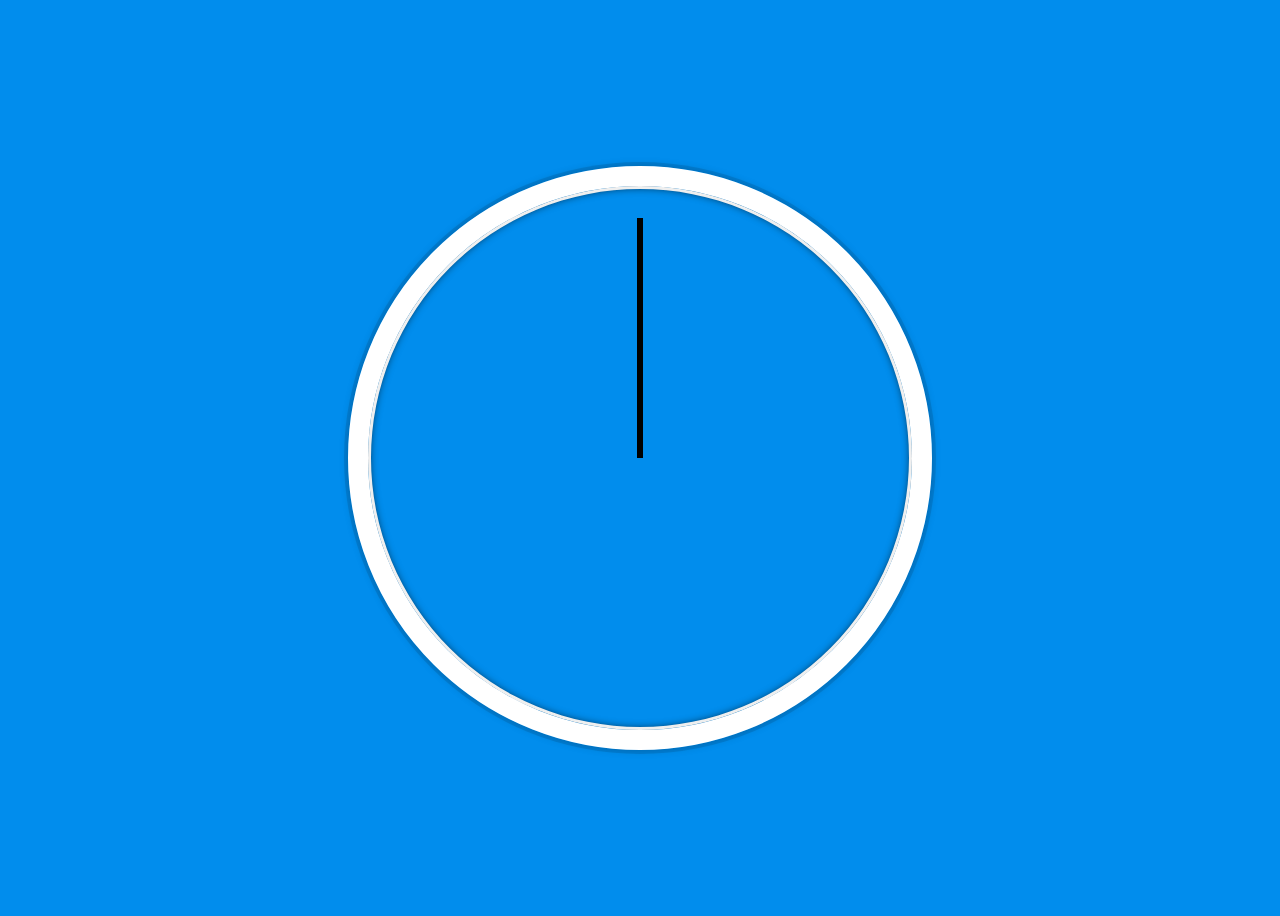
<file: CSS+JS_Clock/index.html>
<!DOCTYPE html>
<html lang="en">
  <head>
    <meta charset="UTF-8" />
    <meta http-equiv="X-UA-Compatible" content="IE=edge" />
    <meta name="viewport" content="width=device-width, initial-scale=1.0" />
    <title>Css + Js Clock</title>

    <style>
      html {
        background: #018ded;
        text-align: center;
      }
      body {
        display: flex;
        flex: 1;
        min-height: 100vh;
        align-items: center;
      }
      .clock {
        width: 30rem;
        height: 30rem;
        border: 20px solid white;
        border-radius: 50%;
        margin: 50px auto;
        position: relative;
        padding: 2rem;
        box-shadow: 0 0 0px 4px rgba(0, 0, 0, 0.1), inset 0 0 0 3px #efefef,
          inset 0 0 10px black, 0 0 10px rgba(0, 0, 0, 0.2);
      }
      .clock-face {
        position: relative;
        width: 100%;
        height: 100%;
        transform: translateY(-3px);
      }
      .hand {
        width: 50%;
        height: 6px;
        background: black;
        position: absolute;
        top: 50%;
        transform: rotate(90deg);
        transform-origin: 100%;
        transition: all 0.05s;
        transition-timing-function: cubic-bezier(0.1, 2.7, 0.58, 1);
      }
    </style>
  </head>
  <body>
    <div class="clock">
      <div class="clock-face">
        <div class="hand hour-hand"></div>
        <div class="hand min-hand"></div>
        <div class="hand second-hand"></div>
      </div>
    </div>

    <script>
      const secHand = document.querySelector(".second-hand");
      const minHand = document.querySelector(".min-hand");
      const hourHand = document.querySelector(".hour-hand");
      function setDate() {
        const date = new Date();
        const sec = date.getSeconds();
        const secDegrees = (sec / 60) * 360 + 90;
        secHand.style = `transform:rotate(${secDegrees}deg)`;

        const min = date.getMinutes();
        const minDegrees = (min / 60) * 360 + 90;
        minHand.style = `transform:rotate(${minDegrees}deg)`;

        const hour = date.getHours();
        const hourDegrees = (hour / 60) * 360 + 90;
        hourHand.style = `transform:rotate(${hourDegrees}deg)`;
      }
      setInterval(setDate, 1000);
    </script>
  </body>
</html>
</file>
